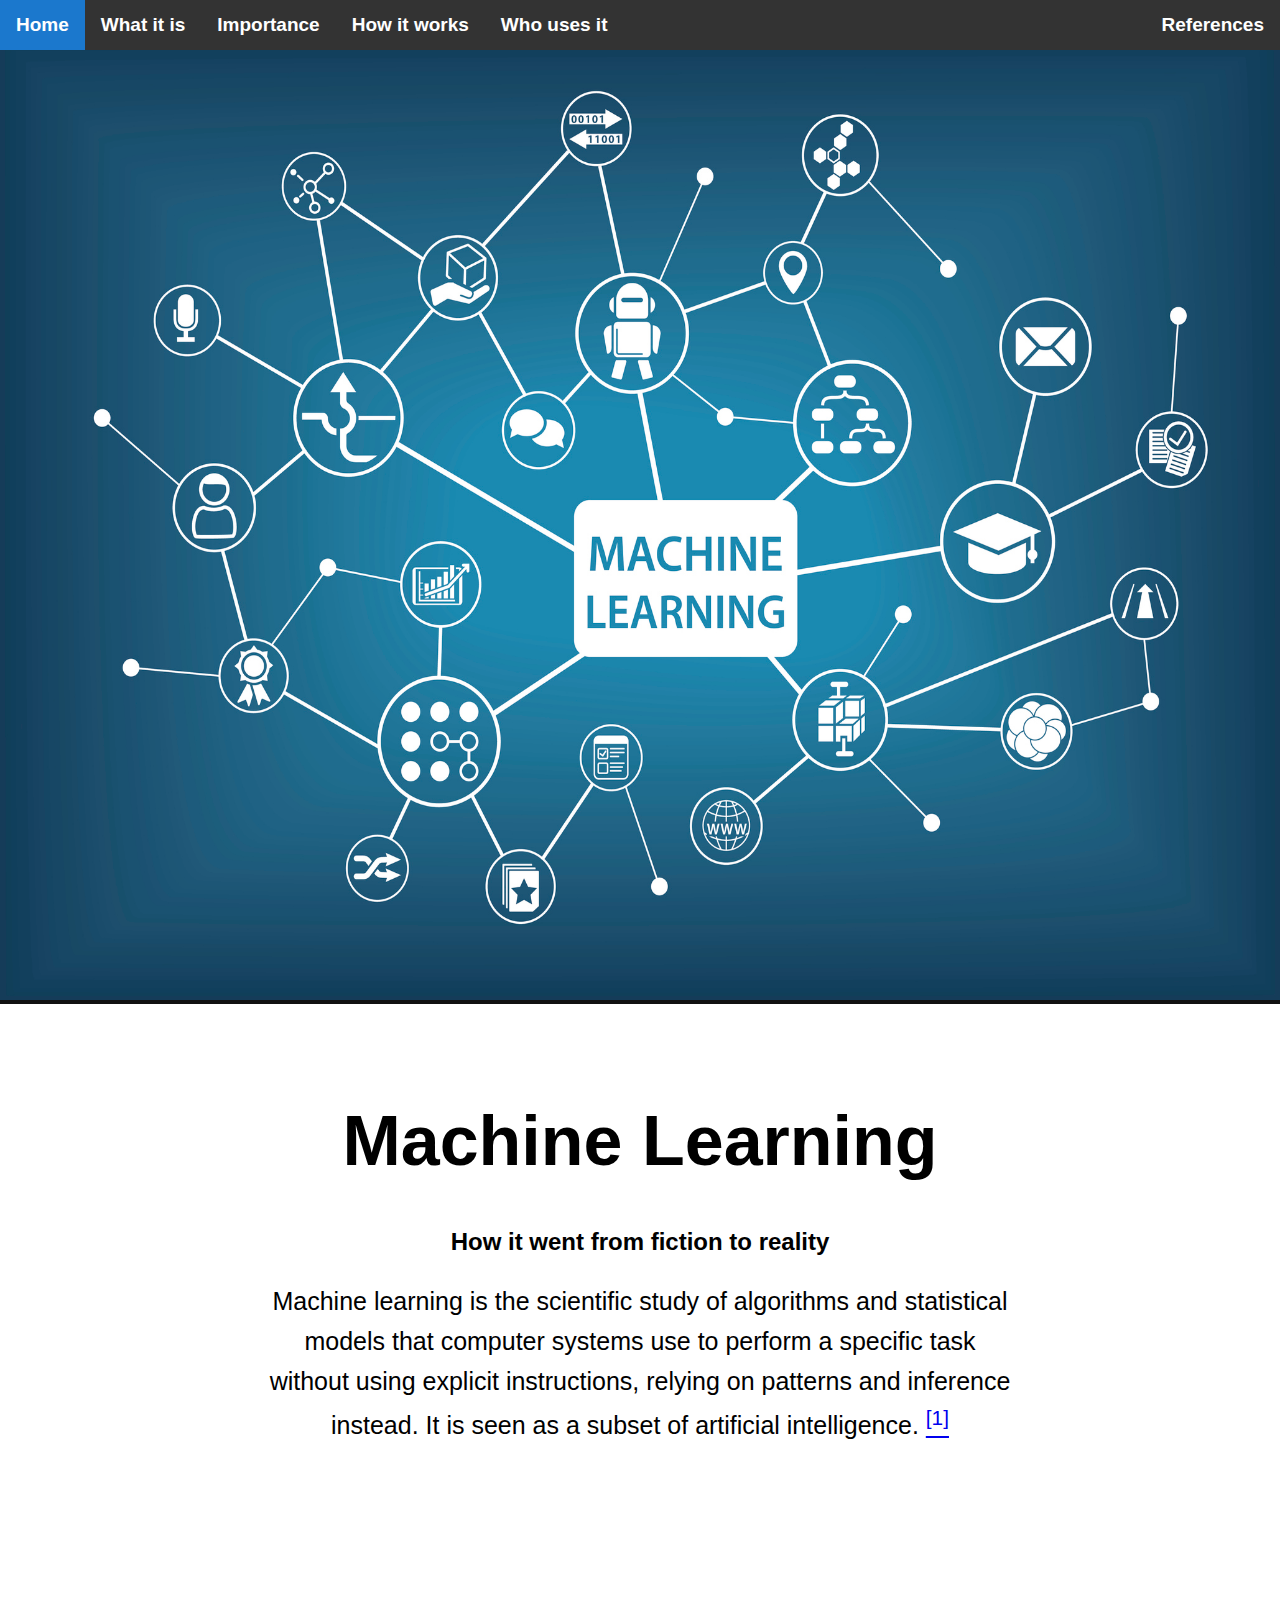
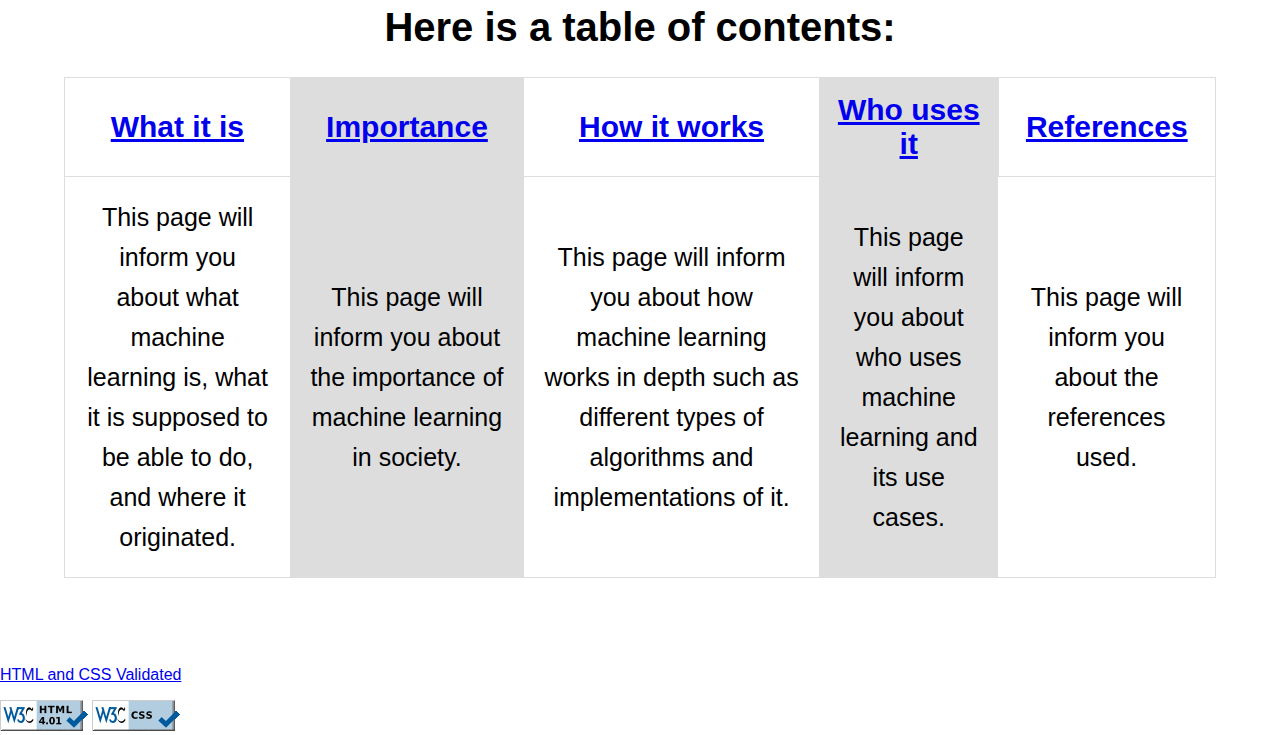
<file: index.html>
<!DOCTYPE html> 

<html lang="en">
    <head>
            <meta charset="UTF-8">

            <title>Machine Learning Website Homepage</title>

            <!--Stylesheets-->
            <link rel="stylesheet" type="text/css" href="css/style.css">

    </head>
    <body>
        <!--separated column wrapper so there is no interference with picture animation-->
        <div class="index-column-wrapper">
            <div class="intro">
                <div class="img-background">
                    <img src="res/ml.jpg" alt="Machine Learning"> 
                    <div class="nav-wrapper">            
                        <ul class="nav-bar">
                            <li class="nav-bar"><a href="index.html" class="active">Home</a></li>
                            <li class="nav-bar"><a href="pages/what.html" class="nav-bar-link">What it is</a></li>
                            <li class="nav-bar"><a href="pages/why.html" class="nav-bar-link">Importance</a></li>
                            <li class="nav-bar"><a href="pages/how.html" class="nav-bar-link">How it works</a></li>
                            <li class="nav-bar"><a href="pages/who.html" class="nav-bar-link">Who uses it</a></li>
                            <li class="sources"><a href="pages/reference.html" class="nav-bar-link">References</a>
                            </li>
                        </ul>         
                    </div>
                </div>
                <div class="index-main">
                    <h1>Machine Learning</h1>
                    <h2>How it went from fiction to reality</h2>
                    <p>Machine learning is the scientific study of 
                    algorithms and statistical models that computer 
                    systems use to perform a specific task without 
                    using explicit instructions, relying on patterns 
                    and inference instead. It is seen as a subset of 
                    artificial intelligence. <a href="pages/reference.html#text-1"><sup>[1]</sup></a></p>  
                </div>                               
                <br>
                <br> 
                <br>
                <br>
                <br>
                <br>                      
            </div>  
            
            <div class="table-div">
                <h1>Here is a table of contents:</h1>
                <table class="index-table">
                    <tr class="header-row">
                        <th><a href="pages/what.html">What it is</a></th>
                        <th><a href="pages/why.html">Importance</a></th>
                        <th><a href="pages/how.html">How it works</a></th>
                        <th><a href="pages/who.html">Who uses it</a></th>  
                        <th><a href="pages/reference.html">References</a></th>                 
                    </tr>
                    <tr class="content-row">
                        <td>This page will inform you about what machine learning is, what it is supposed to be able to do, and where it originated.</td>
                        <td>This page will inform you about the importance of machine learning in society.</td>
                        <td>This page will inform you about how machine learning works in depth such as different types of algorithms and implementations of it.</td>
                        <td>This page will inform you about who uses machine learning and its use cases.</td>
                        <td>This page will inform you about the references used.</td>
                    </tr>
                </table>
            </div>

            <br>
            <br>
            <br>
            <br>
            <p><a href="http://validator.w3.org/check?uri=https://13lack13lood.github.io/website">HTML and CSS Validated</a></p>
            <img src="res/htmlValidated.png" alt="HTML Validated">
            <img src="res/cssValidated.png" alt="CSS Validated">
        </div>
    </body>
</html>
</file>
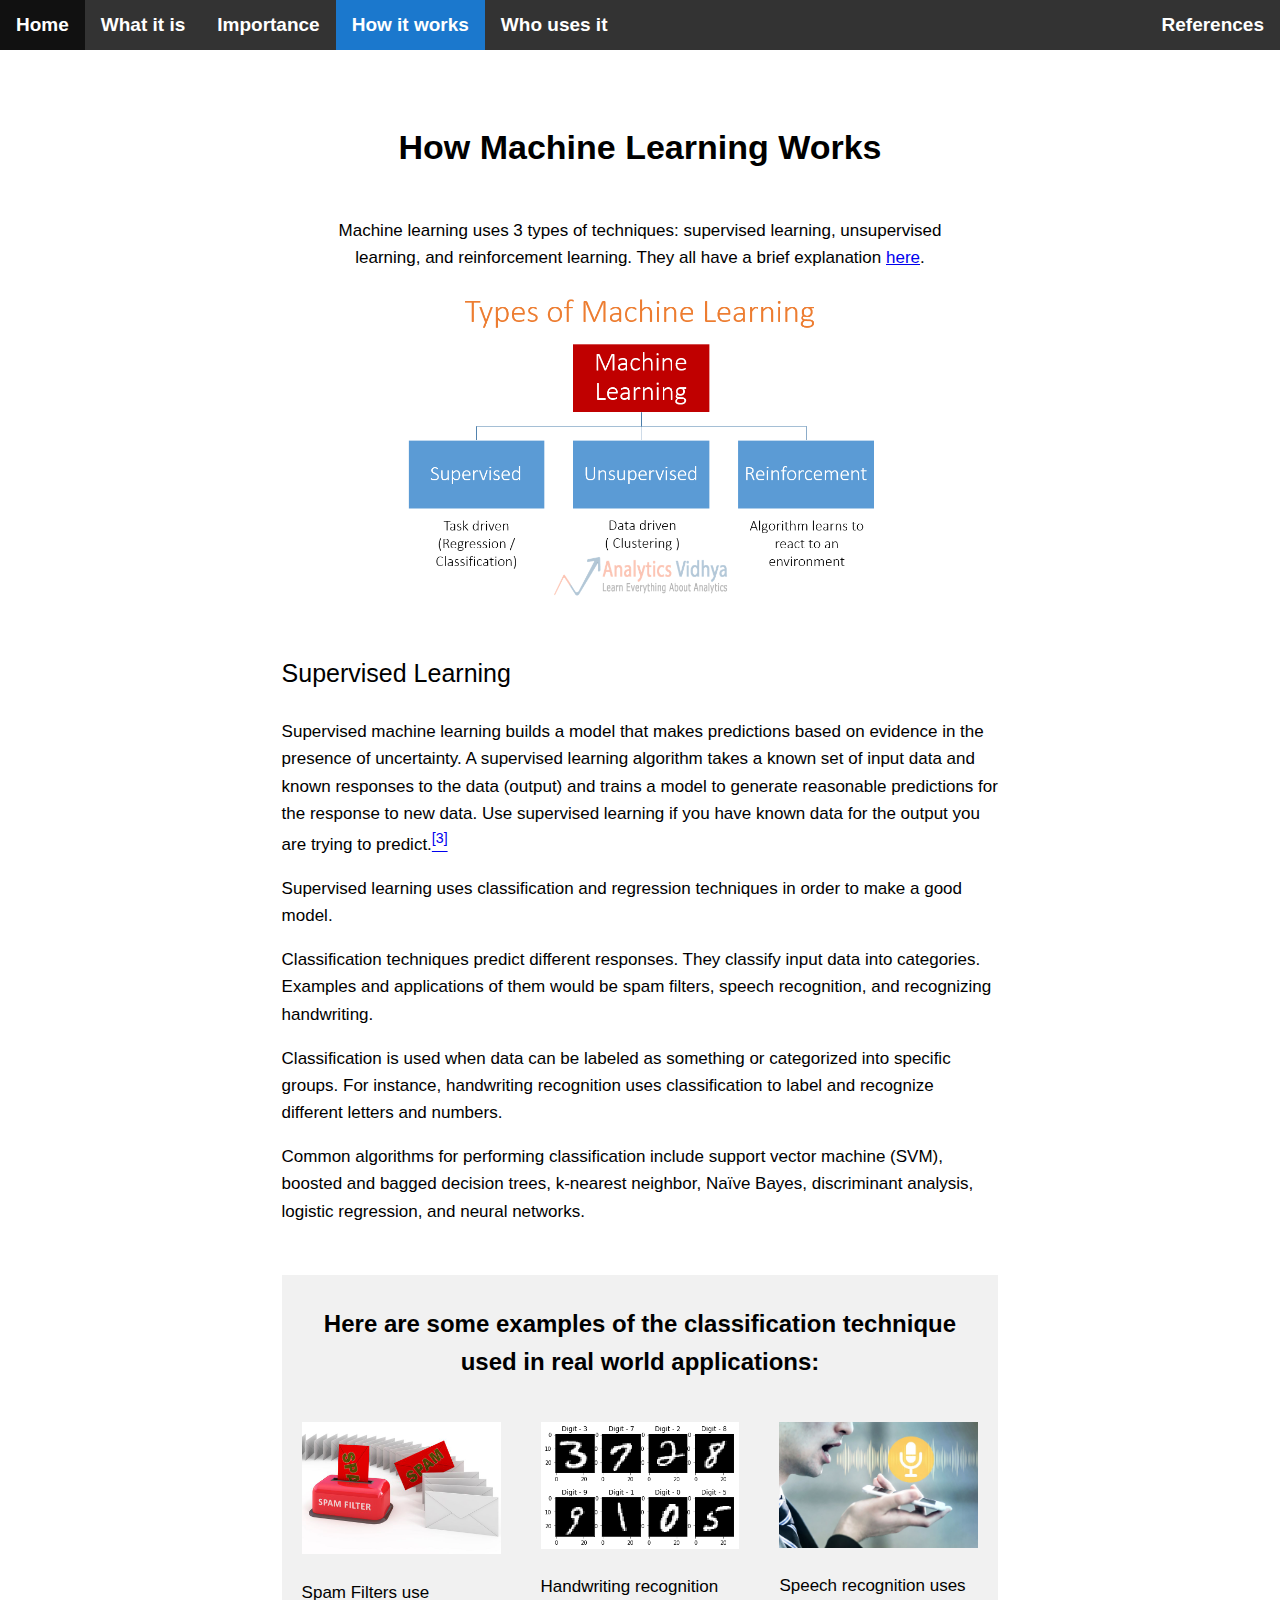
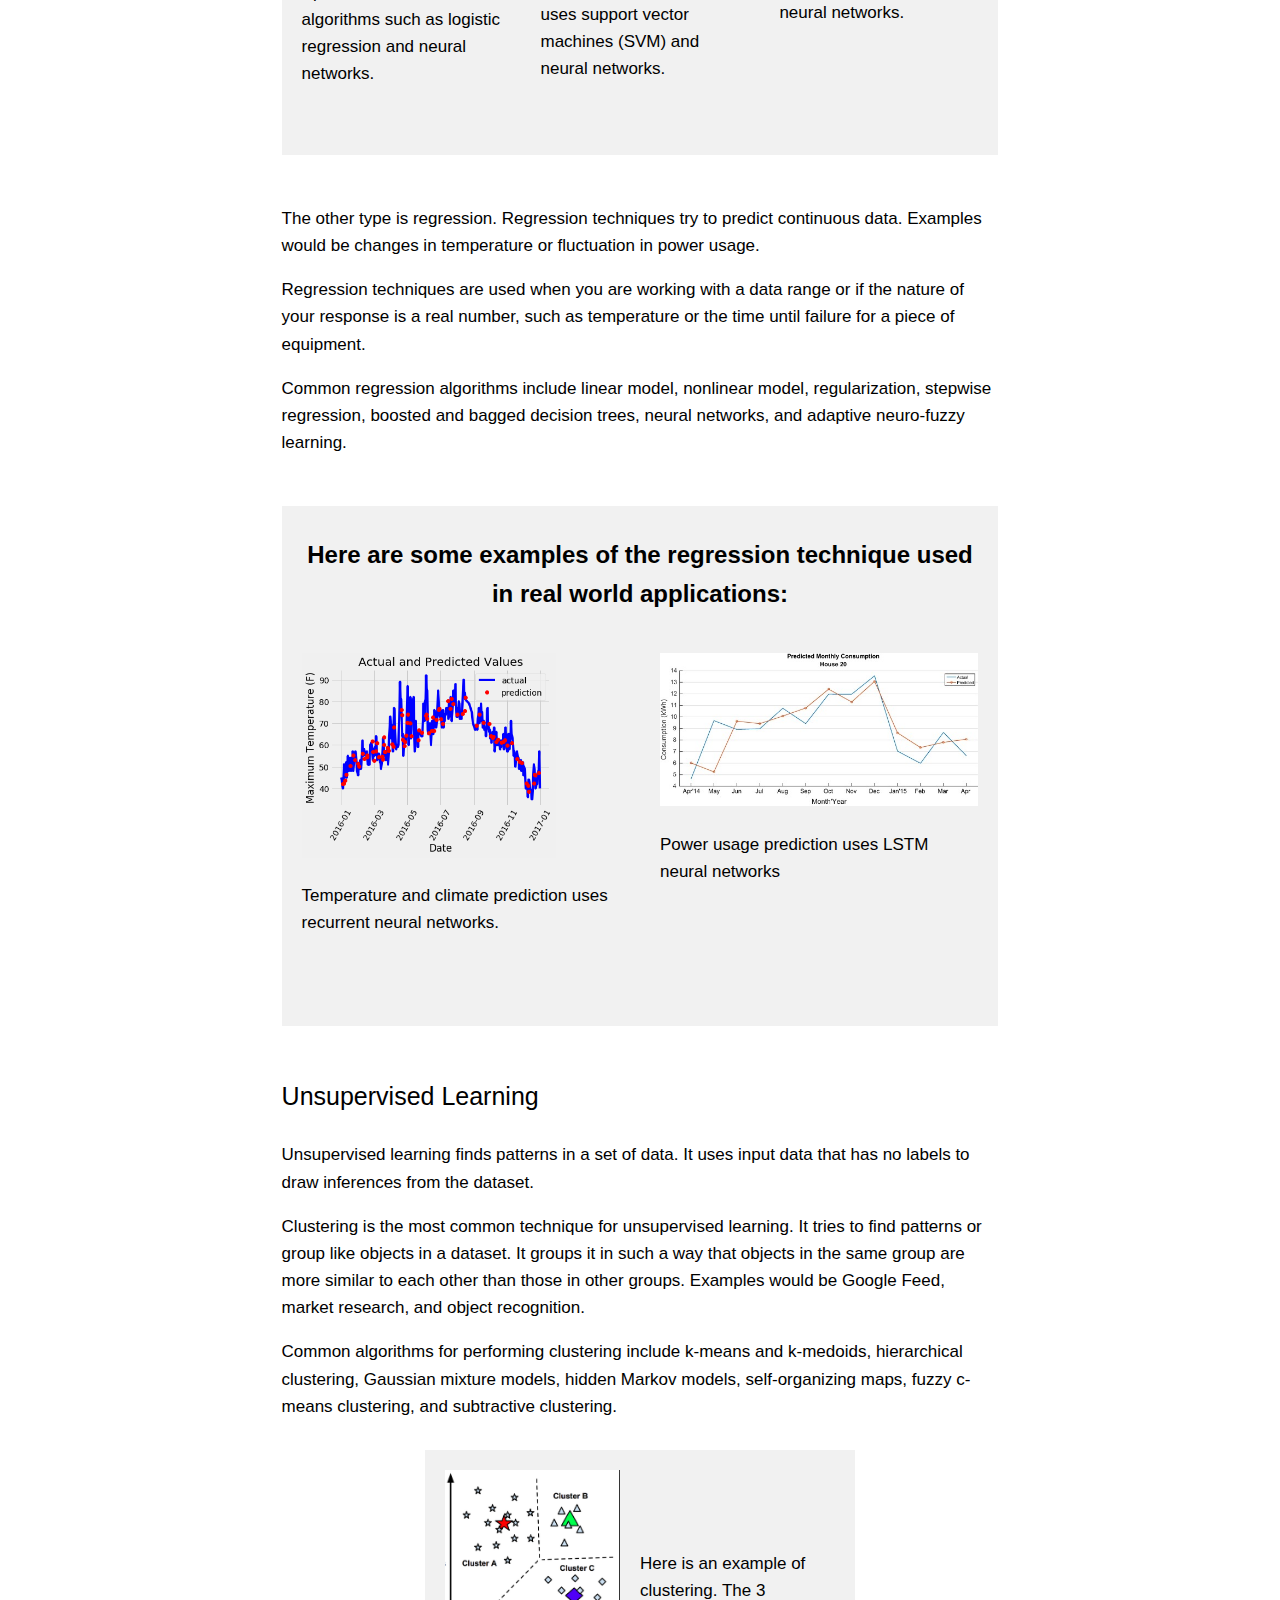
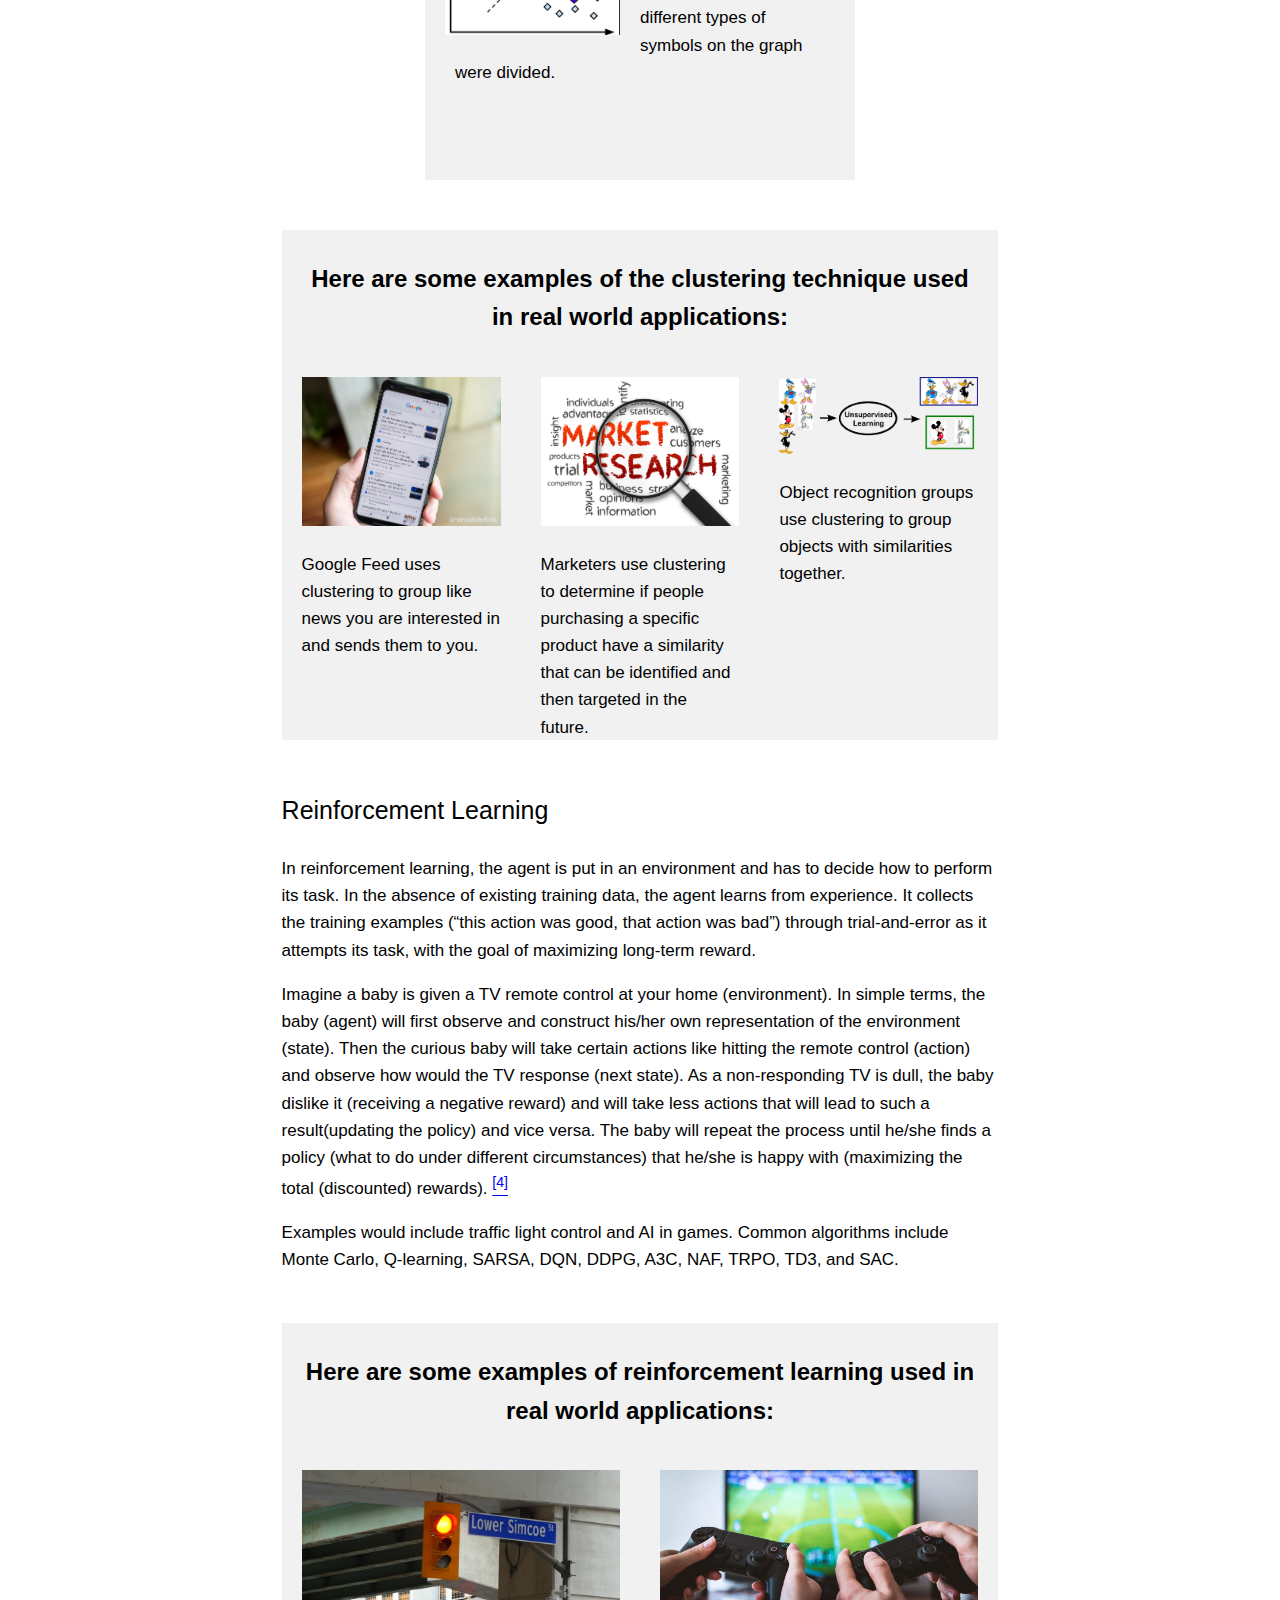
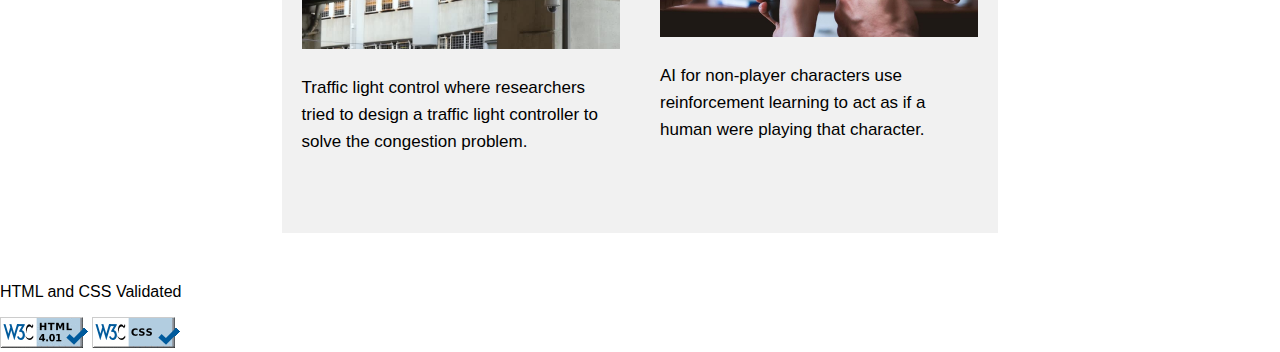
<file: pages/how.html>
<!DOCTYPE html>
<html lang="en">
    <head>
        <meta charset="UTF-8">
        <title>How It Works</title>
        
        <!--stylesheets-->
        <link rel="stylesheet" type="text/css" href="../css/style.css">
    </head>

    <body>
        <div class="nav-wrapper">            
            <ul class="nav-bar">
                <li class="nav-bar"><a href="../index.html" class="nav-bar-link">Home</a></li>
                <li class="nav-bar"><a href="what.html" class="nav-bar-link">What it is</a></li>
                <li class="nav-bar"><a href="why.html" class="nav-bar-link">Importance</a></li>
                <li class="nav-bar"><a href="how.html" class="active">How it works</a></li>
                <li class="nav-bar"><a href="who.html" class="nav-bar-link">Who uses it</a></li>
                <li class="sources"><a href="reference.html" class="nav-bar-link">References</a></li>
            </ul>          
        </div>

        <div class="column-wrapper">
            <div class="how-intro">
                <h1 class="title">How Machine Learning Works</h1>
                <p>Machine learning uses 3 types of techniques: supervised learning, unsupervised learning, and reinforcement learning. They all have a brief explanation <a href="what.html#methods">here</a>.</p>
                <img src="../res/typesOfMachineLearning.png" alt="Types of machine learning" class="how-intro-picture">
                <br>
            </div>

            <div class="supervised-learning">
                <p class="title">Supervised Learning</p>
                <p>Supervised machine learning builds a model that makes predictions based on evidence in the presence of uncertainty. 
                    A supervised learning algorithm takes a known set of input data and known responses to the data (output) and trains a model to generate reasonable predictions for the response to new data. 
                    Use supervised learning if you have known data for the output you are trying to predict.<a href="reference.html#text-3"><sup>[3]</sup></a></p>
                <p>Supervised learning uses classification and regression techniques in order to make a good model.</p>
                <p>Classification techniques predict different responses. They classify input data into categories. Examples and applications of them would be spam filters, speech recognition, and recognizing handwriting.</p>
                <p>Classification is used when data can be labeled as something or categorized into specific groups. For instance, handwriting recognition uses classification to label and recognize different
                    letters and numbers.</p>
                <p>Common algorithms for performing classification include support vector machine (SVM), boosted and bagged decision trees, k-nearest neighbor, Naïve Bayes, discriminant analysis, logistic regression, and neural networks.</p>
                <div class="classification-examples">
                    <h2>Here are some examples of the classification technique used in real world applications:</h2>
                    <div class="row">
                        <div class="column">
                            <img src="../res/spamFilter.jpg" alt="Spam Filter">
                            <p>Spam Filters use algorithms such as logistic regression and neural networks.</p>
                        </div>
    
                        <div class="column">
                            <img src="../res/handwriting.png" alt="Handwriting Recognition">
                            <p>Handwriting recognition uses support vector machines (SVM) and neural networks.</p>
                        </div>
    
                        <div class="column">
                            <img src="../res/speech.jpeg" alt="Speech Recognition">
                            <p>Speech recognition uses neural networks.</p>
                        </div>
                    </div>  
                </div>
                <p>The other type is regression. Regression techniques try to predict continuous data. Examples would be changes in temperature or fluctuation in power usage.</p>
                <p>Regression techniques are used when you are working with a data range or if the nature of your response is a real number, such as temperature or the time until failure for a piece of equipment.</p>
                <p>Common regression algorithms include linear model, nonlinear model, regularization, stepwise regression, boosted and bagged decision trees, neural networks, and adaptive neuro-fuzzy learning.</p>
                <div class="regression-examples">
                    <h2>Here are some examples of the regression technique used in real world applications:</h2>
                    <div class="row">
                        <div class="column big">
                            <img src="../res/temperature.png" alt="Predicting Temperature">
                            <p>Temperature and climate prediction uses recurrent neural networks. </p>
                        </div>

                        <div class="column">
                            <img src="../res/powerUsage.jpg" alt="Predicting Power Usage">
                            <p>Power usage prediction uses LSTM neural networks</p>
                        </div>
                    </div>
                </div>
            </div>
            
            
            <div class="unsupervised-learning">
                <p class="title">Unsupervised Learning</p>
                <p>Unsupervised learning finds patterns in a set of data. It uses input data that has no labels to draw inferences from the dataset.</p>
                <p>Clustering is the most common technique for unsupervised learning. It tries to find patterns or group like objects in a dataset. It groups it in such a way that objects in the same group are more 
                    similar to each other than those in other groups. Examples would be Google Feed, market research, and object recognition.</p>
                <p>Common algorithms for performing clustering include k-means and k-medoids, hierarchical clustering, Gaussian mixture models, hidden Markov models, self-organizing maps, fuzzy c-means clustering, and subtractive clustering.</p>
                <div class="clustering-diagram">
                    <img src="../res/clustering.png" alt="Clustering">
                    <p>Here is an example of clustering. The 3 different types of symbols on the graph were divided.</p>
                </div>

                <div class="clustering-examples">
                    <h2>Here are some examples of the clustering technique used in real world applications:</h2>
                    <div class="row">
                        <div class="column">
                            <img src="../res/googleFeed.jpg" alt="Google Feed">
                            <p>Google Feed uses clustering to group like news you are interested in and sends them to you.</p>
                        </div>
                        <div class="column">
                            <img src="../res/market.jpg" alt="Market Research">
                            <p>Marketers use clustering to determine if people purchasing a specific product have a similarity that can be identified and then targeted in the future.</p>
                        </div>
                        <div class="column">
                            <img src="../res/unsupervisedObj.png" alt="Unsupervised Object Recognition">
                            <p>Object recognition groups use clustering to group objects with similarities together.</p>
                        </div>
                    </div>
                </div>
            </div>

            <div class="reinforcement-learning">
                <p class="title">Reinforcement Learning</p>
                <p>In reinforcement learning, the agent is put in an environment and has to decide how to perform its task. In the absence of existing training data, the agent learns from experience. 
                    It collects the training examples (“this action was good, that action was bad”) through trial-and-error as it attempts its task, with the goal of maximizing long-term reward.</p>
                <p>Imagine a baby is given a TV remote control at your home (environment). In simple terms, the baby (agent) will first observe and construct his/her own representation of the environment (state). 
                    Then the curious baby will take certain actions like hitting the remote control (action) and observe how would the TV response (next state). As a non-responding TV is dull, the baby dislike it 
                    (receiving a negative reward) and will take less actions that will lead to such a result(updating the policy) and vice versa. The baby will repeat the process until he/she finds a policy 
                    (what to do under different circumstances) that he/she is happy with (maximizing the total (discounted) rewards). <a href="reference.html#text-4"><sup>[4]</sup></a></p>
                <p>Examples would include traffic light control and AI in games. Common algorithms include Monte Carlo, Q-learning, SARSA, DQN, DDPG, A3C, NAF, TRPO, TD3, and SAC.</p>
                <div class="reinforcement-examples">
                    <h2>Here are some examples of reinforcement learning used in real world applications:</h2>
                    <div class="row">
                        <div class="column">
                            <img src="../res/trafficLight.jpg" alt="Traffic Light">
                            <p>Traffic light control where researchers tried to design a traffic light controller to solve the congestion problem.</p>
                        </div>
                        <div class="column">
                            <img src="../res/game.jpg" alt="Game">
                            <p>AI for non-player characters use reinforcement learning to act as if a human were playing that character.</p>
                        </div>
                    </div>
                </div>
            </div>
        </div>
        <p>HTML and CSS Validated</p>
        <img src="../res/htmlValidated.png" alt="HTML Validated">
        <img src="../res/cssValidated.png" alt="CSS Validated">
    </body>
</html>
</file>
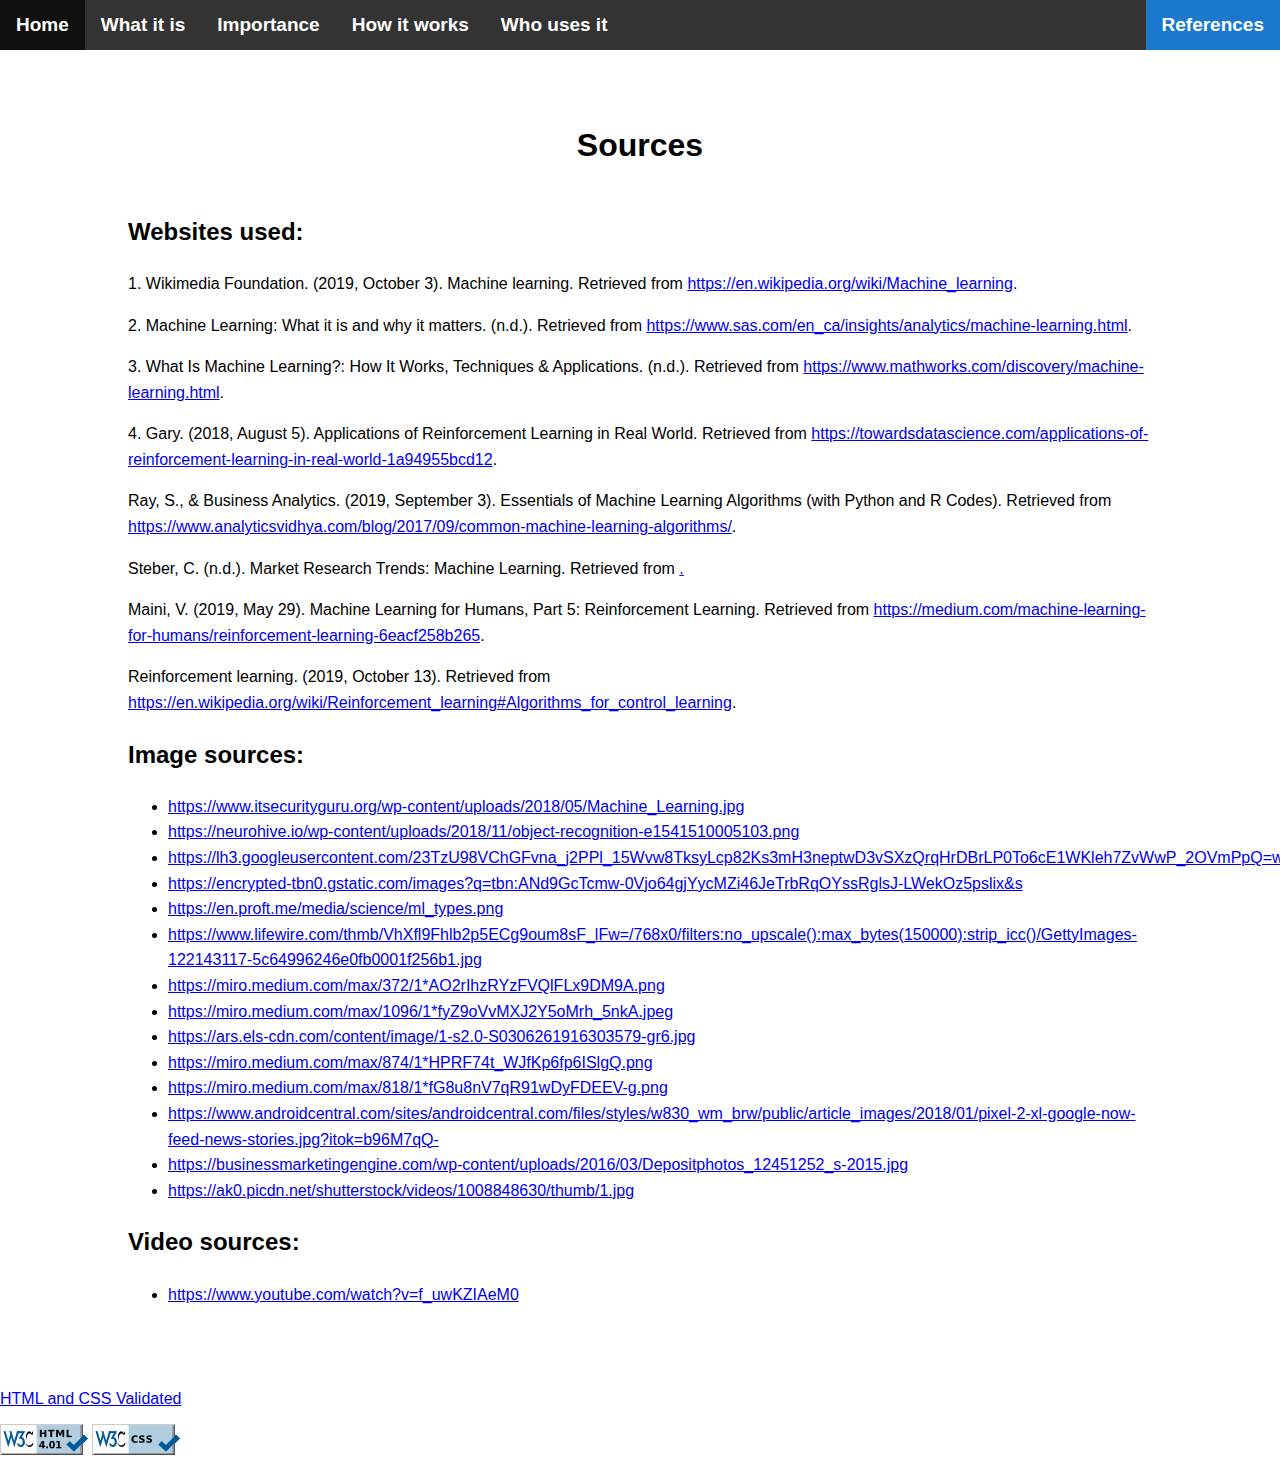
<file: pages/reference.html>
<!DOCTYPE html>
<html lang="en">
    <head>
        <meta charset="UTF-8">
        <title>References</title>
        
        <!--stylesheets-->
        <link rel="stylesheet" type="text/css" href="../css/style.css">
    </head>

    <body>
        <div class="nav-wrapper">          
            <ul class="nav-bar">
                <li class="nav-bar"><a href="../index.html" class="nav-bar-link">Home</a></li>
                <li class="nav-bar"><a href="what.html" class="nav-bar-link">What it is</a></li>
                <li class="nav-bar"><a href="why.html" class="nav-bar-link">Importance</a></li>
                <li class="nav-bar"><a href="how.html" class="nav-bar-link">How it works</a></li>
                <li class="nav-bar"><a href="who.html" class="nav-bar-link">Who uses it</a></li>
                <li class="sources"><a href="reference.html" class="active">References</a></li>
            </ul>          
        </div>

        <div class="column-wrapper">
            <h1 class="title">Sources</h1>

            <h2>Websites used:</h2>
            <p id="text-1">1. Wikimedia Foundation. (2019, October 3). Machine learning. Retrieved from 
                <a href="https://en.wikipedia.org/wiki/Machine_learning">https://en.wikipedia.org/wiki/Machine_learning</a>.</p>

            <p id="text-2">2. Machine Learning: What it is and why it matters. (n.d.). Retrieved from 
                <a href="https://www.sas.com/en_ca/insights/analytics/machine-learning.html">https://www.sas.com/en_ca/insights/analytics/machine-learning.html</a>.</p>

            <p id="text-3">3. What Is Machine Learning?: How It Works, Techniques & Applications. (n.d.). Retrieved from
                    <a href="https://www.mathworks.com/discovery/machine-learning.html">https://www.mathworks.com/discovery/machine-learning.html</a>.</p>

            <p id="text-4">4. Gary. (2018, August 5). Applications of Reinforcement Learning in Real World. Retrieved from 
                    <a href="https://towardsdatascience.com/applications-of-reinforcement-learning-in-real-world-1a94955bcd12">https://towardsdatascience.com/applications-of-reinforcement-learning-in-real-world-1a94955bcd12</a>.</p>
            
            <p>Ray, S., & Business Analytics. (2019, September 3). Essentials of Machine Learning Algorithms (with Python and R Codes). Retrieved from 
                <a href="https://www.analyticsvidhya.com/blog/2017/09/common-machine-learning-algorithms/">https://www.analyticsvidhya.com/blog/2017/09/common-machine-learning-algorithms/</a>.</p>   
                
            <p>Steber, C. (n.d.). Market Research Trends: Machine Learning. Retrieved from 
                <a href="https://www.cfrinc.net/cfrblog/market-research-trends-machine-learning">.</a></p>

            <p>Maini, V. (2019, May 29). Machine Learning for Humans, Part 5: Reinforcement Learning. Retrieved from 
                <a href="https://medium.com/machine-learning-for-humans/reinforcement-learning-6eacf258b265">https://medium.com/machine-learning-for-humans/reinforcement-learning-6eacf258b265</a>.</p>
           
            <p>Reinforcement learning. (2019, October 13). Retrieved from 
                <a href="https://en.wikipedia.org/wiki/Reinforcement_learning#Algorithms_for_control_learning">https://en.wikipedia.org/wiki/Reinforcement_learning#Algorithms_for_control_learning</a>.</p>

            <h2>Image sources:</h2>
            <ul>
                <li><a href="https://www.itsecurityguru.org/wp-content/uploads/2018/05/Machine_Learning.jpg">
                    https://www.itsecurityguru.org/wp-content/uploads/2018/05/Machine_Learning.jpg</a></li>

                <li><a href="https://neurohive.io/wp-content/uploads/2018/11/object-recognition-e1541510005103.png">
                    https://neurohive.io/wp-content/uploads/2018/11/object-recognition-e1541510005103.png</a></li>

                <li><a href="https://lh3.googleusercontent.com/23TzU98VChGFvna_j2PPl_15Wvw8TksyLcp82Ks3mH3neptwD3vSXzQrqHrDBrLP0To6cE1WKleh7ZvWwP_2OVmPpQ=w1200">
                    https://lh3.googleusercontent.com/23TzU98VChGFvna_j2PPl_15Wvw8TksyLcp82Ks3mH3neptwD3vSXzQrqHrDBrLP0To6cE1WKleh7ZvWwP_2OVmPpQ=w1200</a></li>
                    
                <li><a href="https://encrypted-tbn0.gstatic.com/images?q=tbn:ANd9GcTcmw-0Vjo64gjYycMZi46JeTrbRqOYssRglsJ-LWekOz5pslix&s">
                    https://encrypted-tbn0.gstatic.com/images?q=tbn:ANd9GcTcmw-0Vjo64gjYycMZi46JeTrbRqOYssRglsJ-LWekOz5pslix&s</a></li>
                
                <li><a href="https://en.proft.me/media/science/ml_types.png">
                    https://en.proft.me/media/science/ml_types.png</a></li>

                <li><a href="https://www.lifewire.com/thmb/VhXfl9Fhlb2p5ECg9oum8sF_lFw=/768x0/filters:no_upscale():max_bytes(150000):strip_icc()/GettyImages-122143117-5c64996246e0fb0001f256b1.jpg">
                    https://www.lifewire.com/thmb/VhXfl9Fhlb2p5ECg9oum8sF_lFw=/768x0/filters:no_upscale():max_bytes(150000):strip_icc()/GettyImages-122143117-5c64996246e0fb0001f256b1.jpg</a></li>

                <li><a href="https://miro.medium.com/max/372/1*AO2rIhzRYzFVQlFLx9DM9A.png">
                    https://miro.medium.com/max/372/1*AO2rIhzRYzFVQlFLx9DM9A.png</a></li>

                <li><a href="https://miro.medium.com/max/1096/1*fyZ9oVvMXJ2Y5oMrh_5nkA.jpeg">
                    https://miro.medium.com/max/1096/1*fyZ9oVvMXJ2Y5oMrh_5nkA.jpeg</a></li>

                <li><a href="https://ars.els-cdn.com/content/image/1-s2.0-S0306261916303579-gr6.jpg">
                    https://ars.els-cdn.com/content/image/1-s2.0-S0306261916303579-gr6.jpg</a></li>

                <li><a href="https://miro.medium.com/max/874/1*HPRF74t_WJfKp6fp6ISlgQ.png">
                    https://miro.medium.com/max/874/1*HPRF74t_WJfKp6fp6ISlgQ.png</a></li>

                <li><a href="https://miro.medium.com/max/818/1*fG8u8nV7qR91wDyFDEEV-g.png">
                    https://miro.medium.com/max/818/1*fG8u8nV7qR91wDyFDEEV-g.png</a></li>

                <li><a href="https://www.androidcentral.com/sites/androidcentral.com/files/styles/w830_wm_brw/public/article_images/2018/01/pixel-2-xl-google-now-feed-news-stories.jpg?itok=b96M7qQ-">
                    https://www.androidcentral.com/sites/androidcentral.com/files/styles/w830_wm_brw/public/article_images/2018/01/pixel-2-xl-google-now-feed-news-stories.jpg?itok=b96M7qQ-</a></li>

                <li><a href="https://businessmarketingengine.com/wp-content/uploads/2016/03/Depositphotos_12451252_s-2015.jpg">
                    https://businessmarketingengine.com/wp-content/uploads/2016/03/Depositphotos_12451252_s-2015.jpg</a></li>

                <li><a href="https://ak0.picdn.net/shutterstock/videos/1008848630/thumb/1.jpg">
                    https://ak0.picdn.net/shutterstock/videos/1008848630/thumb/1.jpg</a></li>

            </ul>

            <h2>Video sources:</h2>
            <ul>
                <li id="video-1"><a href="https://www.youtube.com/watch?v=f_uwKZIAeM0">
                    https://www.youtube.com/watch?v=f_uwKZIAeM0</a></li>
            </ul>
            <br>
            <br>
        </div>
        <p><a href="http://validator.w3.org/check?uri=https://13lack13lood.github.io/website">HTML and CSS Validated</a></p>
        <img src="../res/htmlValidated.png" alt="HTML Validated">
        <img src="../res/cssValidated.png" alt="CSS Validated">
    </body>
</html>
</file>
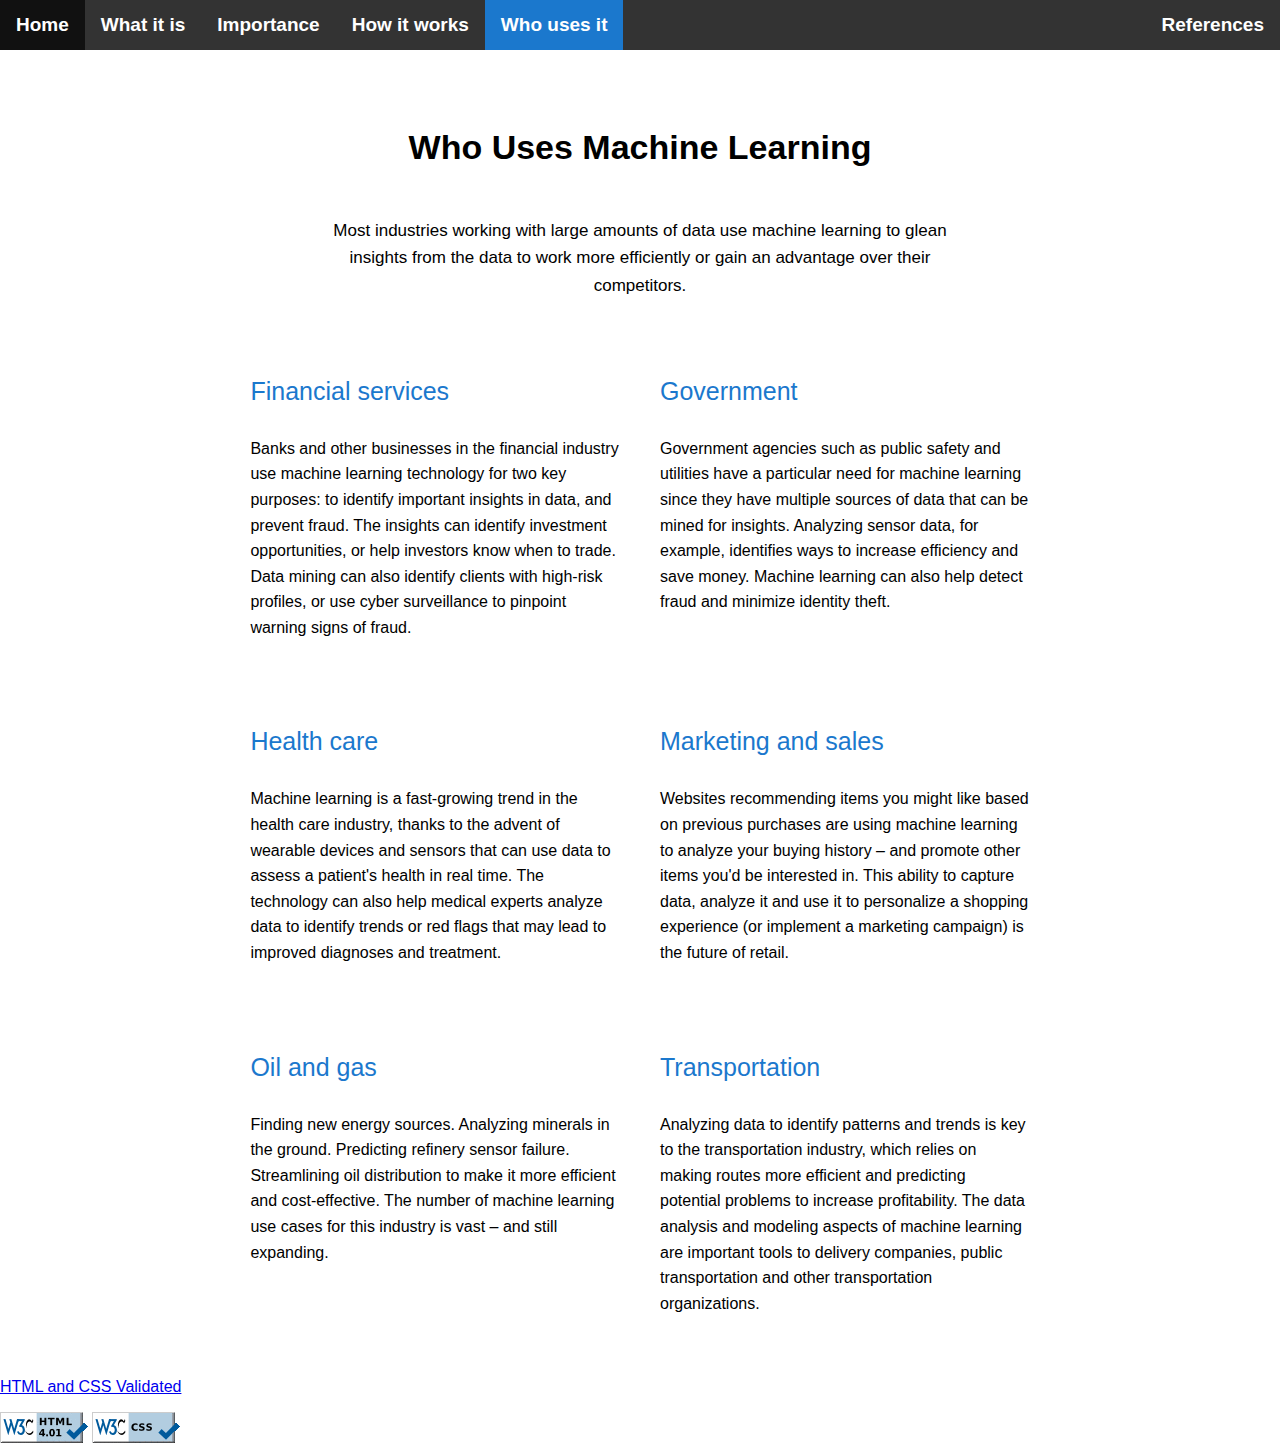
<file: pages/who.html>
<!DOCTYPE html>
<html lang="en">
    <head>
        <meta charset="UTF-8">
        <title>Who Uses it</title>
        
        <!--stylesheets-->
        <link rel="stylesheet" type="text/css" href="../css/style.css">
    </head>

    <body>
        <div class="nav-wrapper">            
            <ul class="nav-bar">
                <li class="nav-bar"><a href="../index.html" class="nav-bar-link">Home</a></li>
                <li class="nav-bar"><a href="what.html" class="nav-bar-link">What it is</a></li>
                <li class="nav-bar"><a href="why.html" class="nav-bar-link">Importance</a></li>
                <li class="nav-bar"><a href="how.html" class="nav-bar-link">How it works</a></li>
                <li class="nav-bar"><a href="who.html" class="active">Who uses it</a></li>
                <li class="sources"><a href="reference.html" class="nav-bar-link">References</a></li>
            </ul>         
        </div>

        <div class="column-wrapper">
            <div class="who-intro">
                <h1 class="title">Who Uses Machine Learning</h1>
                <p>Most industries working with large amounts of data use machine learning to glean insights from the data to work more efficiently or gain an advantage over their competitors.</p>
            </div>
            <div class="who-content">
                <div class="grid">
                    <p class="title">Financial services</p>
                    <p>Banks and other businesses in the financial industry use machine learning technology for two key purposes: to identify important insights in data, and prevent fraud. 
                        The insights can identify investment opportunities, or help investors know when to trade. 
                        Data mining can also identify clients with high-risk profiles, or use cyber surveillance to pinpoint warning signs of fraud.</p>
                </div>
                <div class="grid">
                    <p class="title">Government</p>
                    <p>Government agencies such as public safety and utilities have a particular need for machine learning since they have multiple sources of data that can be mined for insights. 
                        Analyzing sensor data, for example, identifies ways to increase efficiency and save money. 
                        Machine learning can also help detect fraud and minimize identity theft.</p>
                </div>
                <div class="grid">
                    <p class="title">Health care</p>
                    <p>Machine learning is a fast-growing trend in the health care industry, thanks to the advent of wearable devices and sensors that can use data to assess a patient's health in real time.
                        The technology can also help medical experts analyze data to identify trends or red flags that may lead to improved diagnoses and treatment. </p>
                </div>
                <div class="grid">
                    <p class="title">Marketing and sales</p>
                    <p>Websites recommending items you might like based on previous purchases are using machine learning to analyze your buying history – and promote other items you'd be interested in. 
                        This ability to capture data, analyze it and use it to personalize a shopping experience (or implement a marketing campaign) is the future of retail.</p>
                </div>
                <div class="grid">
                    <p class="title">Oil and gas</p>
                    <p>Finding new energy sources. Analyzing minerals in the ground. Predicting refinery sensor failure. Streamlining oil distribution to make it more efficient and cost-effective. 
                        The number of machine learning use cases for this industry is vast – and still expanding.</p>
                </div>
                <div class="grid">
                    <p class="title">Transportation</p>
                    <p>Analyzing data to identify patterns and trends is key to the transportation industry, which relies on making routes more efficient and predicting potential problems to increase profitability. 
                        The data analysis and modeling aspects of machine learning are important tools to delivery companies, public transportation and other transportation organizations.</p>
                </div>
            </div>
        </div>
        <p><a href="http://validator.w3.org/check?uri=https://13lack13lood.github.io/website">HTML and CSS Validated</a></p>
        <img src="../res/htmlValidated.png" alt="HTML Validated">
        <img src="../res/cssValidated.png" alt="CSS Validated">
    </body>
</html>
</file>
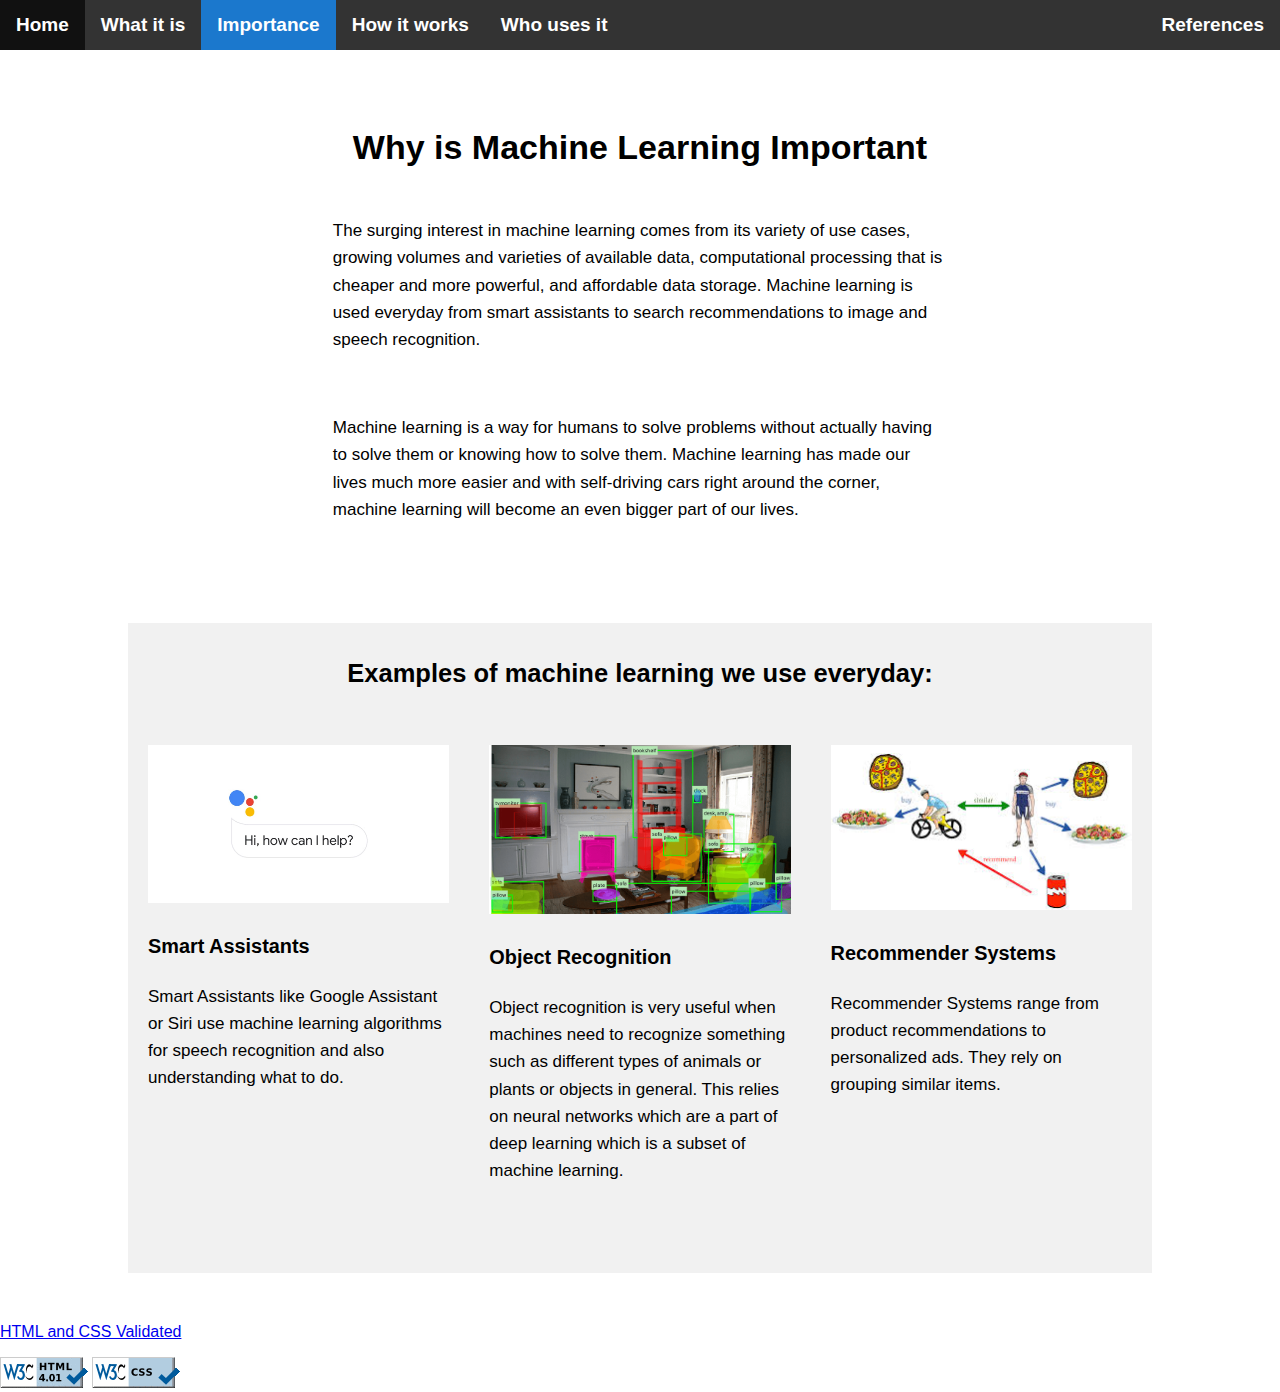
<file: pages/why.html>
<!DOCTYPE html>
<html lang="en">
    <head>
        <meta charset="UTF-8">
        <title>Importance</title>
        
        <!--stylesheets-->
        <link rel="stylesheet" href="../css/style.css">
    </head>

    <body>
        <div class="nav-wrapper">            
            <ul class="nav-bar">
                <li class="nav-bar"><a href="../index.html" class="nav-bar-link">Home</a></li>
                <li class="nav-bar"><a href="what.html" class="nav-bar-link">What it is</a></li>
                <li class="nav-bar"><a href="why.html" class="active">Importance</a></li>
                <li class="nav-bar"><a href="how.html" class="nav-bar-link">How it works</a></li>
                <li class="nav-bar"><a href="who.html" class="nav-bar-link">Who uses it</a></li>
                <li class="sources"><a href="reference.html" class="nav-bar-link">References</a></li>
            </ul>          
        </div>

        <div class="column-wrapper">
            <div class="why-intro">
                <h1 class="title">Why is Machine Learning Important</h1>
                <p>The surging interest in machine learning comes from its variety of use cases, growing volumes and varieties of available data, 
                    computational processing that is cheaper and more powerful, and affordable data storage. Machine learning is used everyday from smart assistants
                    to search recommendations to image and speech recognition.</p>
                <br>
                <p>Machine learning is a way for humans to solve problems without actually having to solve them or knowing how to solve them. 
                    Machine learning has made our lives much more easier and with self-driving cars right around the corner, machine learning will become an even bigger part of our lives.</p>
            </div>            
            <div class="why-examples">
                <h2>Examples of machine learning we use everyday:</h2>
                <div class="row">
                    <div class="column">
                        <img src="../res/example1.jpg" alt="Google Assistant">
                        <h3>Smart Assistants</h3>
                        <p>Smart Assistants like Google Assistant or Siri use machine learning algorithms for speech recognition and also understanding what to do.</p>
                    </div>
                    <div class="column">
                        <img src="../res/example2.png" alt="Object recognition">
                        <h3>Object Recognition</h3>
                        <p>Object recognition is very useful when machines need to recognize something such as different types of animals or plants or objects in general. 
                            This relies on neural networks which are a part of deep learning which is a subset of machine learning.</p>
                    </div>
                    <div class="column">
                        <img src="../res/example3.jpg" alt="Recommender Systems">
                        <h3>Recommender Systems</h3>
                        <p>Recommender Systems range from product recommendations to personalized ads. They rely on grouping similar items.</p>
                    </div>
                </div>
            </div>
        </div>
        <p><a href="http://validator.w3.org/check?uri=https://13lack13lood.github.io/website">HTML and CSS Validated</a></p>
        <img src="../res/htmlValidated.png" alt="HTML Validated">
        <img src="../res/cssValidated.png" alt="CSS Validated">
    </body>
</html>
</file>
<file: css/style.css>
/*Global setup*/
body
{
    margin: 0;
    font-family: Roboto, Oxygen, Ubuntu, Cantarell, 'Open Sans', 'Helvetica Neue', sans-serif;
}

div.column-wrapper
{
    margin-top: 100px;
    width: 80%;
    margin-left: auto;
    margin-right: auto;
    line-height: 1.6;
}

h1.title
{
    text-align: center;
    padding: 20px;
}
/*End of global setup*/

/*Global navigation bar setup */
ul.nav-bar 
{
    list-style-type: none;
    margin: 0;
    padding: 0;
    overflow: hidden;
    background-color: #333;
    position: fixed;
    top: 0;
    width: 100%;
}
  
li.nav-bar 
{
    float: left;
}
li.sources
{
    float: right;
}
  
li.nav-bar a 
{
    display: block;
    color: white;
    text-align: center;
    padding: 14px 16px;
    text-decoration: none;
    font-weight: bolder;
    font-size: 19px;
}

li.sources a 
{
    display: block;
    color: white;
    text-align: center;
    padding: 14px 16px;
    text-decoration: none;
    font-weight: bolder;
    font-size: 19px;
}
  
li.nav-bar a:hover:not(.active) 
{
    background-color: #111;
}

li.sources a:hover:not(.active) 
{
    background-color: #111;
}
  
.active 
{
    background-color: #1b78cd;
} 
/*End of Navigation setup*/

/*Index page*/

.index-main h2
{
    margin-left: auto;
    margin-right: auto;
    max-width: 750px;
    text-align: center;
}

.index-main p
{
    margin-left: auto;
    margin-right: auto;
    max-width: 750px;
    text-align: center;
    font-size: 25px;
    line-height: 1.6;
}

.index-main h1
{
    margin-left: auto;
    margin-right: auto;
    padding-top: 50px;
    max-width: 750px;
    text-align: center;
    font-size: 70px
}

.img-background
{
    background-color: #111
}
.intro img
{
    padding-top: 35px;
    margin-left: auto;
    margin-right: auto;
    width: 100%;
    height: 1000px;

    animation-name: intro-ml-fade;
    animation-duration: 2.5s;
    position: relative;
}

@keyframes intro-ml-fade 
{
    0% {left: 0px; top: 1030px;}
    100% {left: 0px; top: 0px}
    from { opacity: 0; }
    to   { opacity: 1; }
}

div.table-div
{
    text-align: center;
}

div.table-div h1
{
    font-size: 40px;
}

table.index-table
{
    margin-left: auto;
    margin-right: auto;
    width: 90%;
    border-collapse: collapse;
    border: 1px solid #dddddd;
}

.index-table th
{
    border: 1px solid #dddddd;
}

.index-table th
{
    padding: 15px;
    color: #1b78cd;
}

.index-table td
{
    padding: 20px;
}

.index-table th:nth-child(even), td:nth-child(even) 
{
    background-color: #dddddd;
}

.header-row
{
    font-size: 30px;
    font-weight: lighter;
}

.content-row
{
    font-size: 25px;
    line-height: 1.6;
}
/*End of Index page*/
/*What it is page*/
div.what-intro
{
    width: 60%;
    margin-left: auto;
    margin-right: auto;
}

div.what-content
{
    width: 50%;
    margin-left: auto;
    margin-right: auto;
    padding: 50px;
}

p.what-text, p.what-video-text, div.what-content p
{
    font-size: 17px;
}

div.what-video
{
    width: 60%;
    height: 330px;
    margin-left: auto;
    margin-right: auto;
    background-color: #f1f1f1;
    padding: 30px;
}

video.what-video
{
    width: 55%;
    border: 10px solid #111;
    float: left;
    margin-right: 35px;
}

p.what-video-title
{
    font-size: 30px;
}

div.what-content h3
{
    font-size: 20px;
}

div.what-content h4
{
    line-height: 1.6;
}
/*End of What it is page*/
/*Importance page*/
div.why-intro
{
    width: 60%;
    margin-left: auto;
    margin-right: auto;
}

div.why-examples h2
{
    text-align: center;
    padding: 30px;
}

img, div.why-examples div
{
    box-sizing: border-box;
}

div.why-examples
{
    width: 100%;
    height: 650px;
    margin-top: 100px;
    margin-bottom: 50px;
    background: #f1f1f1;  
}

div.why-examples div.row::after
{
    content: "";
    clear: both;
    display: table;
}

div.why-examples div.column
{
    float: left;
    width: 33.33%;
    padding-left: 20px;
    padding-right: 20px;
}

div.why-examples div.column img
{
    width: 100%;
}

div.why-intro, div.why-examples
{
    font-size: 17px;
}
/*End of Importance page*/
/*Start of how it works page*/
div.how-intro
{
    width: 60%;
    text-align: center;
    margin-left: auto;
    margin-right: auto;
    font-size: 17px;
}

img.how-intro-picture
{
    width: 80%;
    display: block;
    margin-left: auto;
    margin-right: auto;
}

div.supervised-learning, div.unsupervised-learning, div.reinforcement-learning
{
    width: 70%;
    margin-left: auto;
    margin-right: auto;
}

div.supervised-learning p.title, div.unsupervised-learning p.title, div.reinforcement-learning p.title
{
    font-size: 25px;
    font-weight: 400;
}

div.supervised-learning p,  div.unsupervised-learning p, div.reinforcement-learning p, div.clustering-diagram p, div.clustering-examples p, div.reinforcement-examples p
{
    font-size: 17px;
}

img, div.classification-examples div, div.regression-examples div, div.clustering-examples div, div.reinforcement-examples div
{
    box-sizing: border-box;
}

div.classification-examples, div.regression-examples, div.clustering-examples, div.reinforcement-examples
{
    width: 100%;
    height: 480px;
    margin-top: 50px;
    margin-bottom: 50px;
    background: #f1f1f1;  
}

div.classification-examples h2, div.regression-examples h2, div.clustering-examples h2, div.reinforcement-examples h2
{
    padding: 20px;
    text-align: center;
    padding-top: 30px;
}

div.classification-examples div.row::after, div.regression-examples div.row::after, div.clustering-examples div.row::after, div.reinforcement-examples div.row::after
{
    content: "";
    clear: both;
    display: table;
}

div.classification-examples div.column, div.regression-examples div.column, div.clustering-examples div.column, div.reinforcement-examples div.column
{
    float: left;
    width: 33.33%;
    padding-left: 20px;
    padding-right: 20px;
}

div.classification-examples div.column img, div.regression-examples div.column img, div.clustering-examples img, div.reinforcement-examples img
{
    width: 100%;
}

div.regression-examples div.column, div.reinforcement-examples div.column
{
    width: 50%;
}

div.regression-examples
{
    height: 520px; 
}

div.regression-examples div.big img
{
    width: 80%;
}

div.clustering-diagram
{
    width: 60%;
    height: 330px;
    background-color: #f1f1f1;
    margin-left: auto;
    margin-right: auto;
    margin-top: 30px;
    margin-bottom: 50px;
}

div.clustering-diagram img
{
    float: left;
    padding: 20px;
    width: 50%;
    height: auto;
}

div.clustering-diagram p
{
    padding-top: 100px;
    padding-bottom: 100px;
    padding-left: 30px;
    padding-right: 30px;
}

div.clustering-examples, div.reinforcement-examples
{
    height: 510px;
}
/*End of How it works page*/
/*Start of Who uses it page*/
div.who-intro
{
    width: 60%;
    text-align: center;
    font-size: 17px;
    margin-left: auto;
    margin-right: auto;
}

div.who-content
{
    width: 80%;
    display: grid;
    grid-template-columns: repeat(2, 2fr);;
    padding: 10px;
    margin-left: auto;
    margin-right: auto;
}

div.grid
{
    padding: 20px;
    text-align: left;
}

div.who-content p.title
{
    font-size: 25px;
    font-weight: 200;
    color: #1b78cd;
}
/*End of Who uses it page*/
</file>
